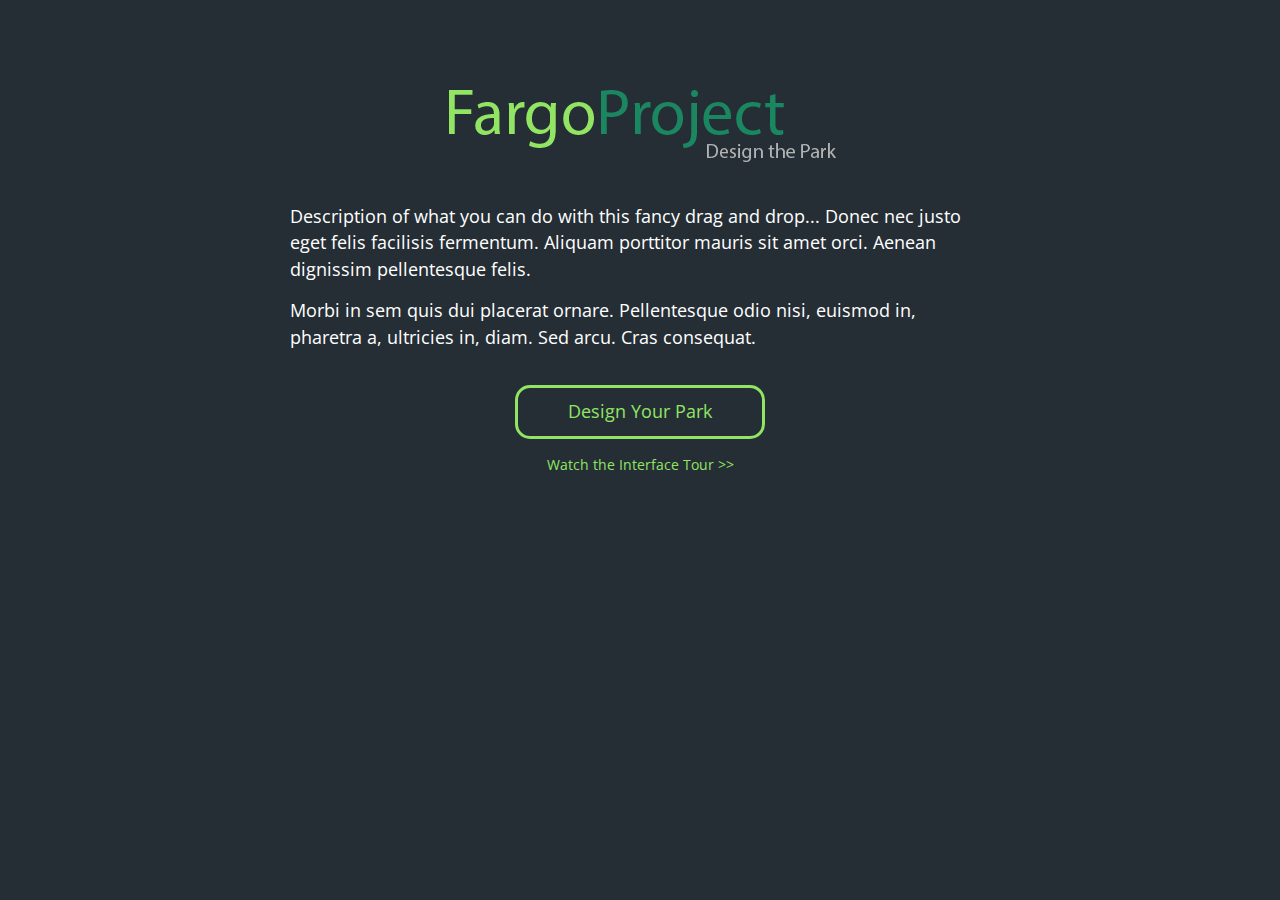
<file: index.html>
<!doctype html>

<html lang="en">
<head>
  <meta charset="utf-8">

  <title>Welcome | The Fargo Project Drag &amp; Drop</title>
  <meta name="description" content="Drag and Drop to design you own drainage basin with the Fargo Project.">
  <link rel="stylesheet" href="css/reset.css">
  <link rel="stylesheet" href="css/style.css">
  <link rel="stylesheet" href="css/mobile.css">
  <link href='https://fonts.googleapis.com/css?family=Open+Sans:400,700,400italic' rel='stylesheet' type='text/css'>

  <!--[if lt IE 9]>
  <script src="http://html5shiv.googlecode.com/svn/trunk/html5.js"></script>
  <![endif]-->
</head>

<body>
  <div class="content-container">
    <img src="img/fargo-project-logo.png" alt="The Fargo Project Design the Park" title="" class="logo center">
    <p>
      Description of what you can do with this fancy drag and drop... Donec nec justo eget felis facilisis fermentum. Aliquam porttitor mauris sit amet orci. Aenean dignissim pellentesque felis.
    </p>
    <p>
      Morbi in sem quis dui placerat ornare. Pellentesque odio nisi, euismod in, pharetra a, ultricies in, diam. Sed arcu. Cras consequat.
    </p>
    <div class="spacer"></div>
    <a href="design-the-park.html"><button class="button btn-border btn-rounded center btn-large">Design Your Park</button></a>
    <p style="text-align: center; font-size: .8em;">
      <a href="#">Watch the Interface Tour &gt;&gt;</a>
    </p>
  </div>
</body>
</html>
</file>
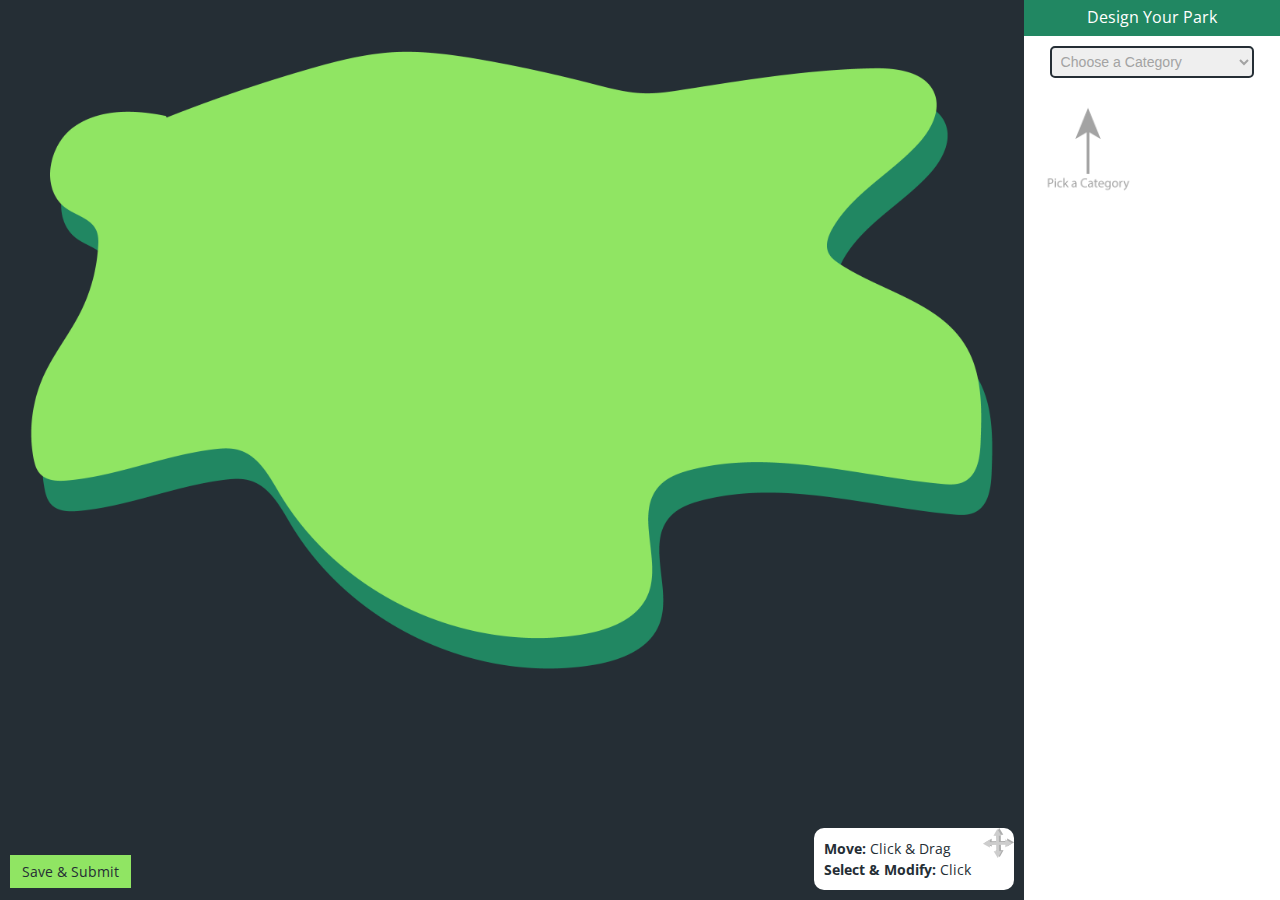
<file: design-the-park.html>
<!doctype html>

<html lang="en">
<head>
  <meta charset="utf-8">

  <title>The Fargo Project Drag &amp; Drop</title>
  <meta name="description" content="Drag and Drop to design you own drainage basin with the Fargo Project.">
  <link rel="stylesheet" href="css/reset.css">
  <link rel="stylesheet" type="text/css" href="css/tipped.css"/>
  <link rel="stylesheet" href="css/style.css">
  <link rel="stylesheet" href="css/mobile.css">
  <link href='https://fonts.googleapis.com/css?family=Open+Sans:400,700,400italic' rel='stylesheet' type='text/css'>

  <!--[if lt IE 9]>
  <script src="http://html5shiv.googlecode.com/svn/trunk/html5.js"></script>
  <![endif]-->
</head>

<body>
  <div id="main-container">
    <div id="canvas-container">
       <div id="main-canvas"></div>
       <div id="optionsBox">
         <div id="selectedOptions">
           <p id="scale">Scale:</p>
           <button id="scaleUp">+</button>
           <button id="scaleDown">-</button>
           <div class="clear"></div>
           <button id="layerForward">Bring<br>Forward</button>
           <button id="layerBackward">Send<br>Backward</button>
           <div class="clear"></div><br>
           <button id="delete">Delete</button>
           <button id="deselect">Deselect</button>
         </div>
         <p id="instructions"><strong>Move:</strong> Click &amp; Drag<br><strong>Select &amp; Modify:</strong> Click</p>
       </div>
    </div>

    <div class="save-share">
      <a class="button btn-border btn-small btn-inverse" id="saveSubmit">Save &amp; Submit</a>
      <!-- <a class="button btn-border btn-small">Share</a>
      <a class="button btn-border btn-small">Gallery</a> -->
    </div>
  </div>
  <div id="sidebar">
    <h3>Design Your Park</h3>
    <select  id="icon-select" name="icon-categories">
      <option value="choose" id="choose">Choose a Category</option>
      <option value="trees" id="trees">Trees</option>
      <option value="flowers" id="flowers">Flowers</option>
      <option value="bushes" id="bushes">Bushes</option>
      <option value="grasses" id="grasses">Grasses</option>
      <option value="waterSand" id="waterSand">Water &amp; Sand</option>
      <option value="furniture" id="furniture">Furniture</option>
      <option value="walkways" id="walkways">Paths &amp; Walkways</option>
      <option value="logsRocks" id="logsRocks">Logs &amp; Rocks</option>
    </select>
    <div id="icon-container"></div>
  </div>

  <div class="mobile-content">
    <img src="img/fargo-project-logo.png" alt="The Fargo Project Design the Park" title="" class="logo center">
    <p>
      To design a park, please use a larger tablet or desktop. Thank you.
    </p>
    <p>
      <a href="http://www.thefargoproject.com/"><button class="button btn-border btn-small btn-inverse">Return to the Fargo Project Website</button></a>
    </p>
  </div>

  <div id="finalImage">
    
  </div>


  <script src="https://ajax.googleapis.com/ajax/libs/jquery/1.11.3/jquery.min.js"></script>
  <script type="text/javascript" src="js/tipped.js"></script>
  <script src="js/html2canvas.js"></script>
  <script src="js/html2canvas.svg.js"></script>
  <script src="js/interact.js"></script>
  <script src="js/base.js"></script>
</body>
</html>
</file>
<file: css/style.css>
/*
  Colors:
  Dark Blue: #252e35
  Light Green: #90e563
  Dark Green: #218762
  Light Gray: #a3a3a3
*/

body {
  background-color: #252e35;
  color: #fff;
  font-family: 'Open Sans', sans-serif;
  font-size: 1.1em;
  box-sizing: border-box;
  min-width: 960px;
}

strong {
  font-weight: 700;
}

.mobile-content {
  display: none;
}

.content-container {
  width: 700px;
  margin-right: auto;
  margin-left: auto;
  margin-top: 80px;
}

.center {
  display: block;
  margin-right: auto;
  margin-left: auto;
}

.clear {
  clear: both;
}

.spacer {
  height: 20px;
}

h3 {
  background-color: #218762;
  padding: 10px 0;
  text-align: center;
  font-size: .9em;
}

p {
  line-height: 1.5em;
  margin: 15px 0;
}

a {
  text-decoration: none;
  color: #90e563;
}

.logo {
  margin-bottom: 40px;
}

/* --------------- Buttons ----------------- */

.button {
  border: none;
  background-color: transparent;
  transition: all .25s ease-in-out;
}

.button:hover {
  cursor: pointer;
}

.btn-border {
  border: 3px solid #90e563;
  color: #fff;
  color: #90e563;
  background-color: transparent;
}

.btn-rounded {
  border-radius: 15px;
}

.btn-small {
  padding: 5px 10px;
  border-width: 2px !important;
  font-size: .8em;
}

.btn-large {
  padding: 15px 50px;
}

.btn-border:hover, .btn-inverse {
  background-color: #90e563;
  color: #252e35;
}

.btn-inverse:hover {
  background-color: #80c458;
}

/* --------------- Main Layout ----------------- */

#main-container {
  float: left;
  width: 80%;
  position: relative;
}

#main-canvas {
  background-image: url('../img/base-map.png');
  background-repeat: no-repeat;
  background-size: contain;

  margin: 5vh 2.5%;
  width: 95%;
  height: 90vh;
}

#main-canvas img {
  border: 2px dashed transparent;
  padding: 2px;
}

#sidebar {
  width: 20%;
  float: right;
  background-color: #fff;
  min-height: 100vh;
}

#sidebar img {
  width: 36%;
  padding: 15px 7%;
}

#sidebar img:hover, #main-canvas img:hover {
  cursor: move;
}

#icon-select {
  font-size: .8em;
  width: 80%;
  margin: 10px 10%;
  padding: 5px;
  border: solid 2px #252e35;
  border-radius: 5px;
  color: #a3a3a3;
}

#optionsBox {
  background-color: #fff;
  color: #252e35;
  width: 180px;
  border-radius: 10px;
  padding: 10px;
  font-size: .8em;
  position: absolute;
  bottom: 10px;
  right: 10px;
  display: block;
  background-image: url('../img/move-icon.png');
  background-repeat: no-repeat;
  background-position: right top;
}

#optionsBox button {
  background-color: #218762;
  color: #fff;
  padding: 10px;
  border-radius: 10px;
}

#optionsBox button:hover {
  cursor: pointer;
  background-color: #1f7554;
}

#optionsBox #scale {
  float: left;
  padding-right: 10px;
}

#optionsBox #scaleUp, #optionsBox #scaleDown {
  font-weight: bold;
  font-size: 1.5em;
  width: 20%;
}

#optionsBox p#instructions {
  margin: 0;
}

#selectedOptions {
  margin-bottom: 10px;
  display: none;
}

.selected {
  border: 2px dashed #999999 !important;
  padding: 2px;
  position: relative;
}

.save-share {
  position: absolute;
  bottom: 20px;
  left: 10px;
}

#main-canvas .tpd-content-wrapper {
  display: none !important;
  visible: hidden !important;
}
</file>
<file: css/mobile.css>
@media screen and (max-width: 960px) {

  .main-container, .sidebar {
    display: none;
  }

  .mobile-content {
    display: block;
  }

}
</file>
<file: css/tipped.css>
/*
 * Tipped - A Complete Javascript Tooltip Solution - v4.4.2
 * (c) 2012-2015 Nick Stakenburg
 *
 * http://www.tippedjs.com
 *
 * License: http://www.tippedjs.com/license
 */

.tpd-tooltip {
  position: absolute;
}

/* Fix for CSS frameworks that don't keep the use of box-sizing: border-box
   within their own namespace */
.tpd-tooltip,
.tpd-tooltip [class^="tpd-"] {
  -webkit-box-sizing: content-box;
  -moz-box-sizing: content-box;
  box-sizing: content-box;
}

/* Content */
.tpd-content-wrapper {
  position: absolute;
  top: 0;
  left: 0;
  float: left;
  width: 100%;
  height: 100%;
  overflow: hidden;
}
.tpd-content-spacer,
.tpd-content-relative,
.tpd-content-relative-padder {
  float: left;
  position: relative;
}
.tpd-content-relative {
  width: 100%;
}

.tpd-content {
  float: left;
  clear: both;
  position: relative;
  padding: 10px;
  font-size: 11px;
  line-height: 16px;
  color: #fff;
}
.tpd-has-inner-close .tpd-content-relative .tpd-content { padding-right: 0 !important; }
.tpd-tooltip .tpd-content-no-padding { padding: 0 !important; }

.tpd-title-wrapper {
  float: left;
  position: relative;
  overflow: hidden;
}
.tpd-title-spacer {
  float: left;
}
.tpd-title-relative,
.tpd-title-relative-padder {
  float: left;
  position: relative;
}
.tpd-title-relative { width: 100%; }
.tpd-title {
  float: left;
  position: relative;
  font-size: 11px;
  line-height: 16px;
  padding: 10px;
  font-weight: bold;
  text-transform: uppercase;
  color: #fff;
}
.tpd-has-title-close .tpd-title { padding-right: 0 !important; }
.tpd-close {
  position: absolute;
  top: 0;
  right: 0;
  width: 28px;
  height: 28px;
  cursor: pointer;
  overflow: hidden;
  color: #fff;
}
.tpd-close-icon {
  float: left;
  font-family: Arial, Baskerville, monospace;
  font-weight: normal;
  font-style: normal;
  text-decoration: none;
  width: 28px;
  height: 28px;
  font-size: 28px;
  line-height: 28px;
  text-align: center;
}


/* Skin */
.tpd-skin {
  position: absolute;
  top: 0;
  left: 0;
}

.tpd-frames {
  position: absolute;
  top: 0;
  left: 0;
}
.tpd-frames .tpd-frame {
  float: left;
  width: 100%;
  height: 100%;
  clear: both;
  display: none;
}

.tpd-visible-frame-top .tpd-frame-top { display: block; }
.tpd-visible-frame-bottom .tpd-frame-bottom { display: block; }
.tpd-visible-frame-left .tpd-frame-left { display: block; }
.tpd-visible-frame-right .tpd-frame-right { display: block; }

.tpd-backgrounds {
  position: absolute;
  top: 0;
  left: 0;
  width: 100%;
  height: 100%;
  -webkit-transform-origin: 0% 0%;
  transform-origin: 0% 0%;
}
.tpd-background-shadow {
  position: absolute;
  top: 0;
  left: 0;
  width: 100%;
  height: 100%;
  background-color: transparent;
  pointer-events: none;
}
.tpd-no-shadow .tpd-skin .tpd-background-shadow { box-shadow: none !important; }

.tpd-background-box {
  position: absolute;
  top: 0;
  left: 0;
  height: 100%;
  width: 100%;
  overflow: hidden;
}
/* only the top background box should be shown when not using a stem */
.tpd-no-stem .tpd-background-box,
.tpd-no-stem .tpd-shift-stem { display: none; }
.tpd-no-stem .tpd-background-box-top { display: block; }

.tpd-background-box-shift,
.tpd-background-box-shift-further {
  position: relative;
  float: left;
  width: 100%;
  height: 100%;
}
.tpd-background {
  border-radius: 10px;
  float: left;
  clear: both;
  background: none;
  -webkit-background-clip: padding-box; /* Safari */
  background-clip: padding-box; /* IE9+, Firefox 4+, Opera, Chrome */
  border-style: solid;
  border-width: 1px;
  border-color: #282828;
  border-color: rgba(255,255,255,.1); /* opacity here bugs out in firefox, .tpd-background-content should have no opacity if this opacity is less than 1 */
}
.tpd-background-loading { display: none; }
/* no radius */
.tpd-no-radius .tpd-skin .tpd-frames .tpd-frame .tpd-backgrounds .tpd-background { border-radius: 0; }
.tpd-background-title {
  float: left;
  clear: both;
  width: 100%;
  background-color: #282828;
}
.tpd-background-content {
  float: left;
  clear: both;
  width: 100%;
  background-color: #282828;
}
.tpd-background-border-hack {
  position: absolute;
  top: 0;
  left: 0;
  width: 100%;
  height: 100%;
  border-style: solid;
}

.tpd-background-box-top { top: 0; }
.tpd-background-box-bottom { bottom: 0; }
.tpd-background-box-left { left: 0; }
.tpd-background-box-right { right: 0; }

/* iframeshim IE6 */
.tpd-iframeshim {
  position: absolute;
  top: 0;
  left: 0;
  width: 100%;
  height: 100%;
  margin: 0;
  padding: 0;
  zoom: 1;
  filter: alpha(opacity=0);
  opacity: 0;
}

/* Skin / Stems */
.tpd-shift-stem {
  position: absolute;
  top: 0;
  left: 0;
  overflow: hidden;
}
.tpd-shift-stem-side {
  position: absolute;
}
.tpd-frame-top .tpd-shift-stem-side,
.tpd-frame-bottom .tpd-shift-stem-side { width: 100%; }
.tpd-frame-left .tpd-shift-stem-side,
.tpd-frame-right .tpd-shift-stem-side { height: 100%; }

.tpd-stem {
  position: absolute;
  top: 0;
  left: 0;
  overflow: hidden; /* shows possible invalid subpx rendering */
  width: 16px; /* best cross browser stem: width = 2 x height (90deg angle) */
  height: 8px;
  margin-left: 3px; /* space from the side */
  margin-top: 2px; /* space between target and stem */
  -webkit-transform-origin: 0% 0%;
  transform-origin: 0% 0%;
}
/* remove margins once we're done measuring */
.tpd-tooltip .tpd-skin .tpd-frames .tpd-frame .tpd-shift-stem .tpd-stem-reset { margin: 0 !important; }

.tpd-stem-spacer {
  position: absolute;
  top: 0;
  left: 0;
  width: 100%;
  height: 100%;
}
.tpd-stem-reset .tpd-stem-spacer { margin-top: 0; }

.tpd-stem-point {
  width: 100px;
  position: absolute;
  top: 0;
  left: 50%;
}
.tpd-stem-downscale,
.tpd-stem-transform {
  float: left;
  width: 100%;
  height: 100%;
  -webkit-transform-origin: 0% 0%;
  transform-origin: 0% 0%;
  position: relative;
}

.tpd-stem-side {
  width: 50%;
  height: 100%;
  float: left;
  position: relative;
  overflow: hidden;
}
.tpd-stem-side-inversed {
  -webkit-transform: scale(-1,1);
  transform: scale(-1,1);
}
.tpd-stem-triangle {
  width: 0;
  height: 0;
  border-bottom-style: solid;
  border-left-color: transparent;
  border-left-style: solid;
  position: absolute;
  top: 0;
  left: 0;
}
.tpd-stem-border {
  width: 20px;
  height: 100%;
  position: absolute;
  top: 0;
  left: 50%;
  background-color: #fff; /* will become transparent */
  border-right-color: #fff;
  border-right-style: solid;
  border-right-width: 0;
}

.tpd-stem-border-corner {
  position: absolute;
  top: 0;
  left: 50%;
  height: 100%;
  border-right-style: solid;
  border-right-width: 0;
}

/* fixes rendering issue in IE */
.tpd-stem * { z-index: 0; zoom: 1; }

/* used by IE < 9 */
.tpd-stem-border-center-offset,
.tpd-stem-border-center-offset-inverse {
  float: left;
  position: relative;
  width: 100%;
  height: 100%;
  overflow: hidden;
}
.tpd-stem-notransform {
  float: left;
  width: 100%;
  height: 100%;
  position: relative;
}
.tpd-stem-notransform .tpd-stem-border {
  height: 100%;
  position: relative;
  float: left;
  top: 0;
  left: 0;
  margin: 0;
}
.tpd-stem-notransform .tpd-stem-border-center {
  position: absolute;
}
.tpd-stem-notransform .tpd-stem-border-corner {
  background: #fff;
  border: 0;
  top: auto;
  left: auto;
}
.tpd-stem-notransform .tpd-stem-border-center,
.tpd-stem-notransform .tpd-stem-triangle {
  height: 0;
  border: 0;
  left: 50%;
}

/* transformations for left/right/bottom */
.tpd-stem-transform-left {
  -webkit-transform: rotate(-90deg) scale(-1,1);
  transform: rotate(-90deg) scale(-1,1);
}
.tpd-stem-transform-right {
  -webkit-transform: rotate(90deg) translate(0, -100%);
  transform: rotate(90deg) translate(0, -100%);
}
.tpd-stem-transform-bottom {
  -webkit-transform: scale(1,-1) translate(0, -100%);
  transform: scale(1,-1) translate(0, -100%);
}


/* Spinner */
.tpd-spinner {
  position: absolute;
  top: 50%;
  left: 50%;
  width: 46px;
  height: 36px;
}
.tpd-spinner-spin {
  position: relative;
  float: left;
  margin: 8px 0 0 13px;
  text-indent: -9999em;
  border-top: 2px solid rgba(255, 255, 255, 0.2);
  border-right: 2px solid rgba(255, 255, 255, 0.2);
  border-bottom: 2px solid rgba(255, 255, 255, 0.2);
  border-left: 2px solid #fff;
  -webkit-animation: tpd-spinner-animation 1.1s infinite linear;
  animation: tpd-spinner-animation 1.1s infinite linear;
  box-sizing: border-box !important;
}
.tpd-spinner-spin,
.tpd-spinner-spin:after {
  border-radius: 50%;
  width: 20px;
  height: 20px;
}
@-webkit-keyframes tpd-spinner-animation {
  0% { -webkit-transform: rotate(0deg); transform: rotate(0deg); }
  100% { -webkit-transform: rotate(360deg); transform: rotate(360deg); }
}
@keyframes tpd-spinner-animation {
  0% { -webkit-transform: rotate(0deg); transform: rotate(0deg); }
  100% { -webkit-transform: rotate(360deg); transform: rotate(360deg); }
}

/* show the loader while loading and hide all the content */
.tpd-is-loading .tpd-content-wrapper,
.tpd-is-loading .tpd-title-wrapper { display: none; }
.tpd-is-loading .tpd-background { display: none; }
.tpd-is-loading .tpd-background-loading { display: block; }



/* Resets while measuring content */
.tpd-tooltip-measuring {
  top: 0;
  left: 0;
  position: absolute;
  max-width: 100%;
  width: 100%;
}
.tpd-tooltip-measuring .tpd-skin,
.tpd-tooltip-measuring .tpd-spinner {
  display: none;
}

.tpd-tooltip-measuring .tpd-content-wrapper,
.tpd-tooltip-measuring .tpd-title-wrapper { display: block; }


/* Links */
.tpd-tooltip a,
.tpd-tooltip a:hover { color: #808080; text-decoration: underline; }
.tpd-tooltip a:hover { color: #6c6c6c; }


/*
 * Sizes
 */
/* x-small */
.tpd-size-x-small .tpd-content,
.tpd-size-x-small .tpd-title {
  padding: 7px 8px;
  font-size: 10px;
  line-height: 15px;
}
.tpd-size-x-small .tpd-background { border-radius: 5px; }
.tpd-size-x-small .tpd-stem {
  width: 12px;
  height: 6px;
  margin-left: 4px;
  margin-top: 2px; /* space between target and stem */
}
.tpd-size-x-small.tpd-no-radius .tpd-stem { margin-left: 7px; }
.tpd-size-x-small .tpd-close { margin-bottom: 1px; }
.tpd-size-x-small .tpd-spinner {
  width: 35px;
  height: 29px;
}
.tpd-size-x-small .tpd-spinner-spin { margin: 6px 0 0 9px; }
.tpd-size-x-small .tpd-spinner-spin,
.tpd-size-x-small .tpd-spinner-spin:after {
  width: 17px;
  height: 17px;
}

/* small */
.tpd-size-small .tpd-content,
.tpd-size-small .tpd-title {
  padding: 8px;
  font-size: 10px;
  line-height: 16px;
}
.tpd-size-small .tpd-background { border-radius: 6px; }
.tpd-size-small .tpd-stem {
  width: 14px;
  height: 7px;
  margin-left: 5px;
  margin-top: 2px; /* space between target and stem */
}
.tpd-size-small.tpd-no-radius .tpd-stem { margin-left: 8px; }
.tpd-size-small .tpd-close { margin: 2px 1px; }
.tpd-size-small .tpd-spinner {
  width: 42px;
  height: 32px;
}
.tpd-size-small .tpd-spinner-spin { margin: 7px 0 0 13px; }
.tpd-size-small .tpd-spinner-spin,
.tpd-size-small .tpd-spinner-spin:after {
  width: 18px;
  height: 18px;
}


/* medium (default) */
.tpd-size-medium .tpd-content,
.tpd-size-medium .tpd-title {
  padding: 10px;
  font-size: 11px;
  line-height: 16px;
}
.tpd-size-medium .tpd-background { border-radius: 8px; }
.tpd-size-medium .tpd-stem {
  width: 16px;      /* best cross browser stem width is 2xheight, for a 90deg angle */
  height: 8px;
  margin-left: 6px; /* space from the side */
  margin-top: 2px; /* space between target and stem */
}
.tpd-size-medium.tpd-no-radius .tpd-stem { margin-left: 10px; }
.tpd-size-medium .tpd-close { margin: 4px 2px; }
/* ideal spinner dimensions don't cause movement op top and
   on the stem when switching to text using position:'topleft' */
.tpd-size-medium .tpd-spinner {
  width: 50px;
  height: 36px;
}
.tpd-size-medium .tpd-spinner-spin { margin: 8px 0 0 15px; }
.tpd-size-medium .tpd-spinner-spin,
.tpd-size-medium .tpd-spinner-spin:after {
  width: 20px;
  height: 20px;
}


/* large */
.tpd-size-large .tpd-content,
.tpd-size-large .tpd-title {
  padding: 10px;
  font-size: 13px;
  line-height: 18px;
}
.tpd-size-large .tpd-background { border-radius: 8px; }
.tpd-size-large .tpd-stem {
  width: 18px;
  height: 9px;
  margin-left: 7px;
  margin-top: 2px; /* space between target and stem */
}
.tpd-size-large.tpd-no-radius .tpd-stem { margin-left: 10px; }
.tpd-size-large .tpd-close { margin: 5px 2px 5px 2px; }
.tpd-size-large .tpd-spinner {
  width: 54px;
  height: 38px;
}
.tpd-size-large .tpd-spinner-spin { margin: 9px 0 0 17px; }
.tpd-size-large .tpd-spinner-spin,
.tpd-size-large .tpd-spinner-spin:after {
  width: 20px;
  height: 20px;
}



/* Skins */
/* default (dark) */
.tpd-skin-dark .tpd-content,
.tpd-skin-dark .tpd-title,
.tpd-skin-dark .tpd-close { color: #fff; }
.tpd-skin-dark .tpd-background-content,
.tpd-skin-dark .tpd-background-title {
  background-color: #252E35;
}
.tpd-skin-dark .tpd-background {
  border-width: 1px;
  border-color: #282828;
  border-color: rgba(255,255,255,.1);
}
/* line below the title */
.tpd-skin-dark .tpd-title-wrapper { border-bottom: 1px solid #404040; }
/* spinner */
.tpd-skin-dark .tpd-spinner-spin {
  border-color: rgba(255,255,255,.2);
  border-left-color: #fff;
}
/* links */
.tpd-skin-dark a { color: #ccc; }
.tpd-skin-dark a:hover { color: #c0c0c0; }
</file>
